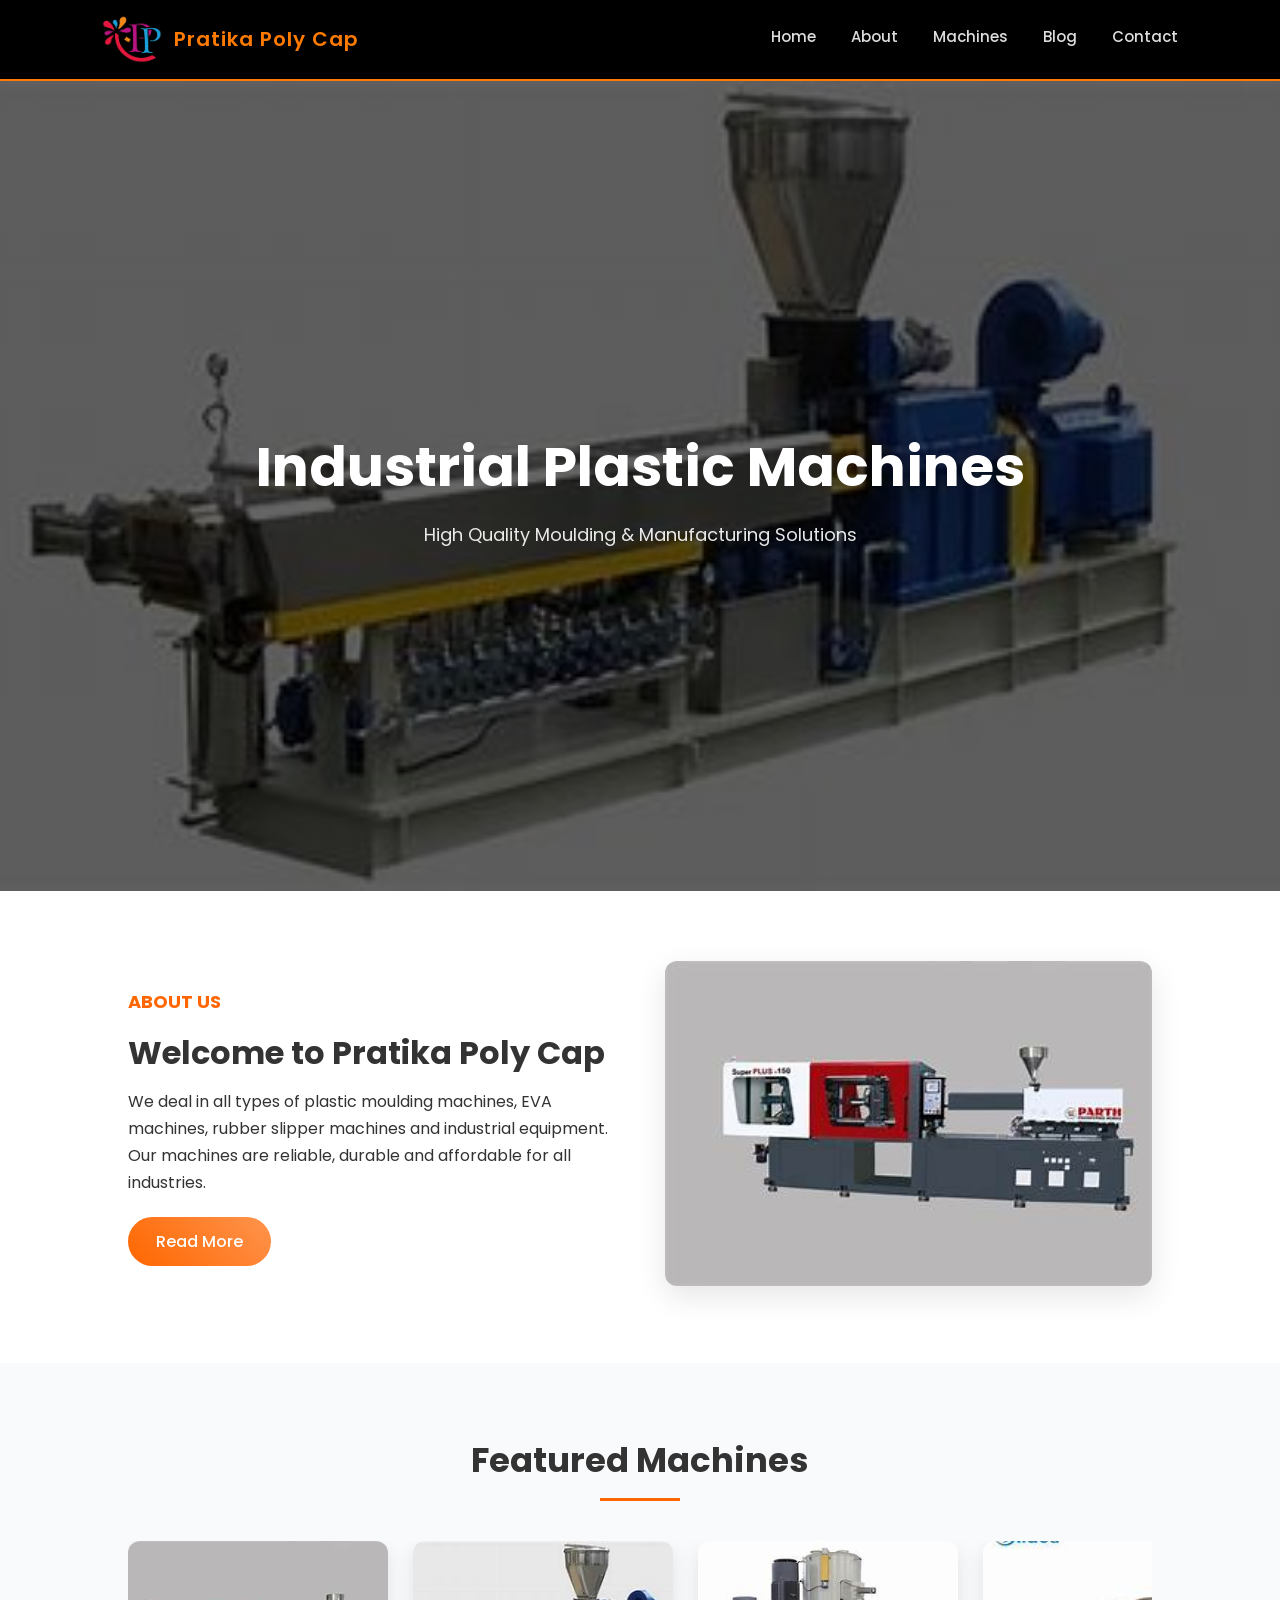
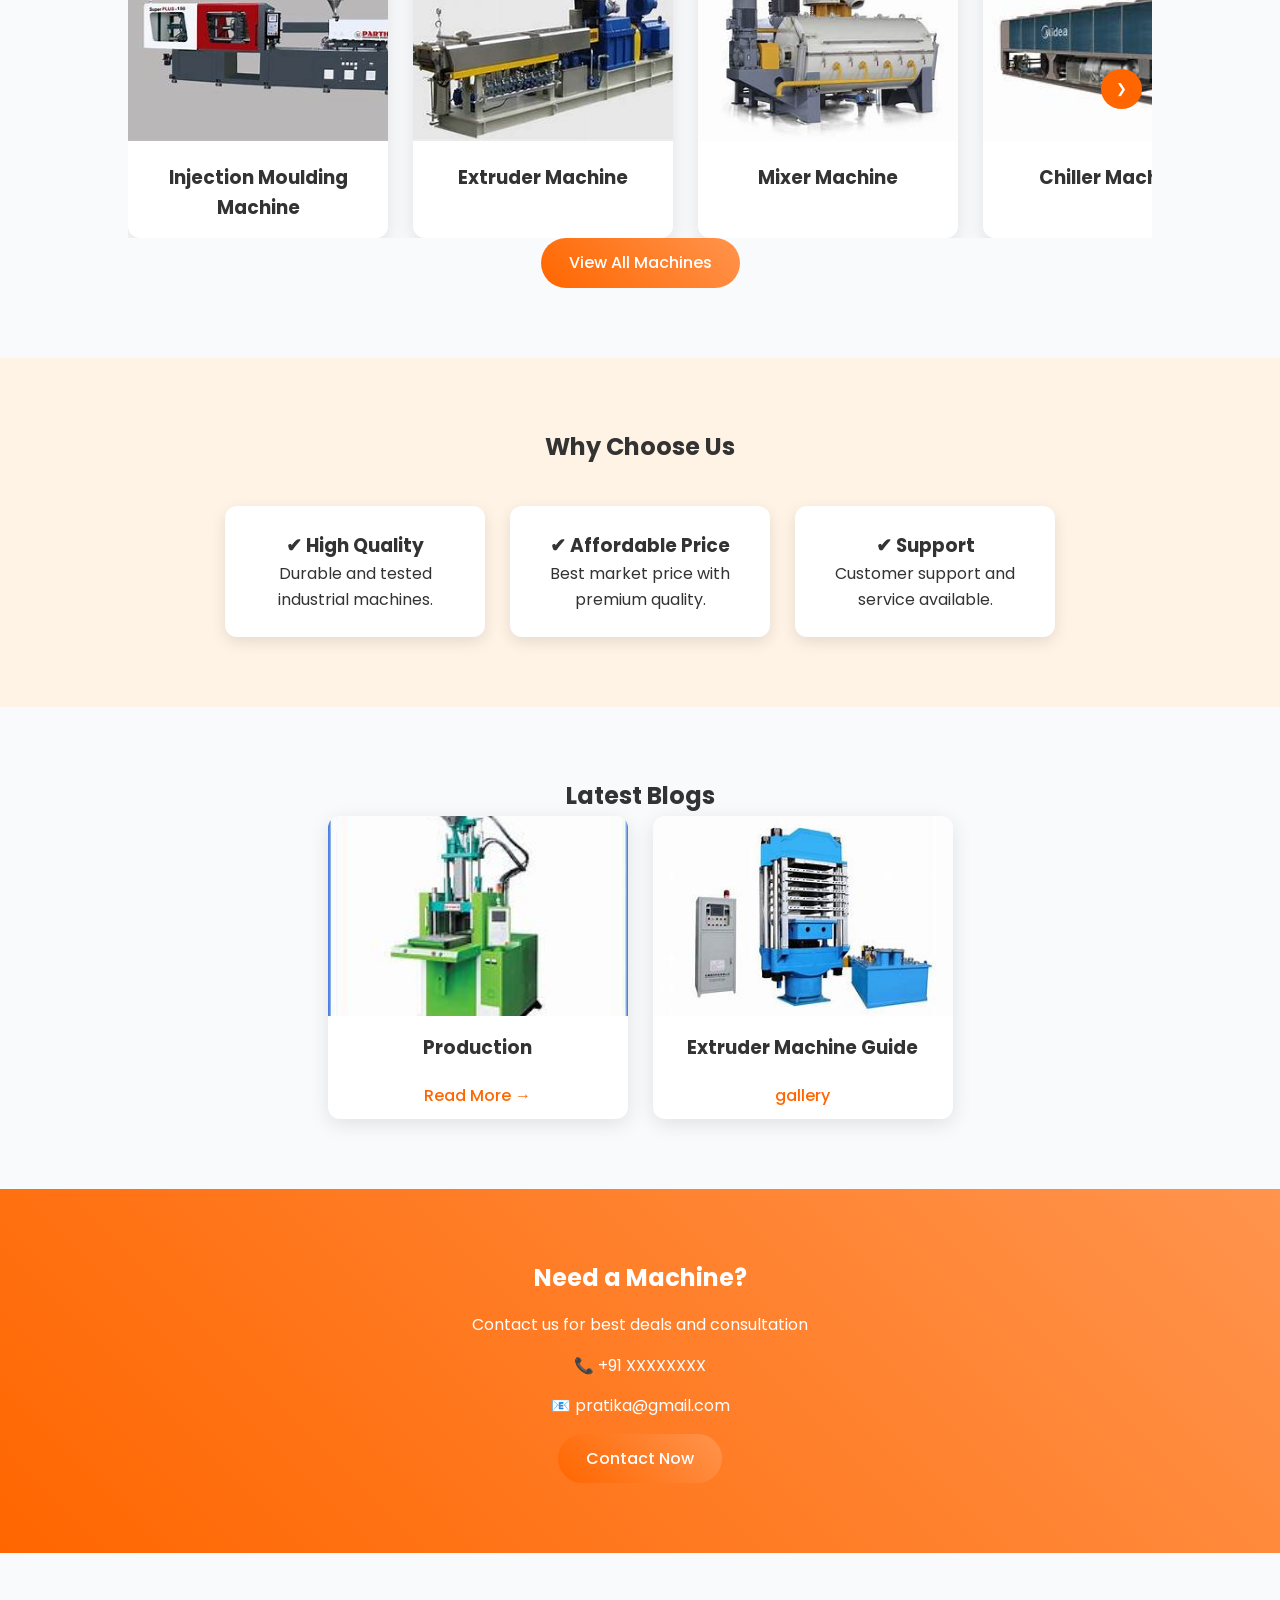
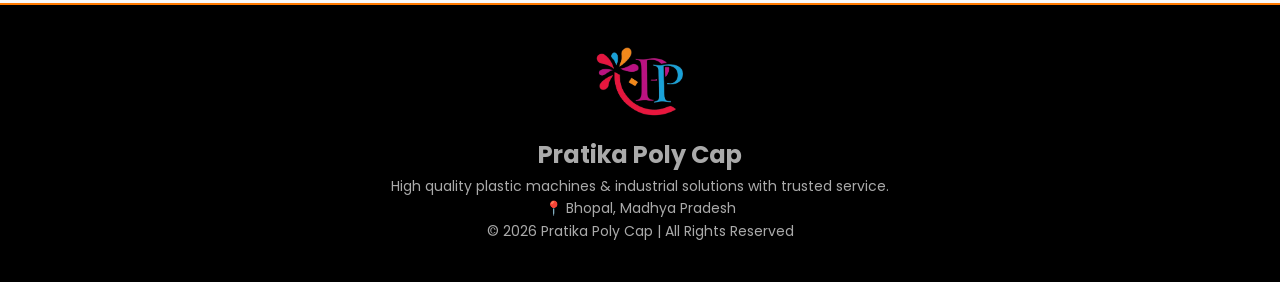
<file: index.html>
<!DOCTYPE html>
<html lang="en">
<head>

<meta charset="UTF-8">
<meta name="viewport" content="width=device-width, initial-scale=1.0">

<title>Pratika Poly Cap</title>

<link rel="stylesheet" href="css/style.css">
<link rel="stylesheet" href="css/home.css">

<link href="https://fonts.googleapis.com/css2?family=Poppins:wght@300;400;500;600&display=swap" rel="stylesheet">

</head>

<body>

<!-- HEADER -->
<header>
<div class="logo">
<img src="images/WhatsApp_Image_2026-03-06_at_4.34.22_PM-removebg-preview.png" width="60">
<h1>Pratika Poly Cap</h1>
</div>

<div class="menu-toggle" id="menu-toggle">☰</div>

<nav id="nav-menu"> 
<a href="index.html">Home</a>
<a href="about.html">About</a>
<a href="machine.html">Machines</a>
<a href="blog.html">Blog</a>
<a href="contact.html">Contact</a>
</nav>
</header>

<main>

<!-- HERO SLIDER -->
<section class="hero">
  <div class="hero-content">
    <h1>Industrial Plastic Machines</h1>
    <p>High Quality Moulding & Manufacturing Solutions</p>
  </div>
</section>

<!-- ABOUT SHORT -->
<section class="about-home">
  <div class="container">
    <div class="about-text">
        <b></b>
        <h1>about us </h1>
      <h2>Welcome to Pratika Poly Cap</h2>
      <p>
        We deal in all types of plastic moulding machines, EVA machines, rubber slipper machines and industrial equipment. 
        Our machines are reliable, durable and affordable for all industries.
      </p>
      <a href="about.html" class="btn">Read More</a>
    </div>

    <div class="about-img">
      <img src="images/OIP2 (6).jpeg">
    </div>
  </div>
</section>



<!-- FEATURED MACHINES -->
<section class="featured">
  <h2>Featured Machines</h2>

  <div class="carousel">

    <button class="prev">&#10094;</button>

    <div class="carousel-track">

      <div class="machine-card">
        <img src="images/OIP2 (6).jpeg">
        <h3>Injection Moulding Machine</h3>
      </div>

      <div class="machine-card">
        <img src="images/eOIP (6).jpeg">
        <h3>Extruder Machine</h3>
      </div>

      <div class="machine-card">
        <img src="images/rOIP (6).jpeg">
        <h3>Mixer Machine</h3>
      </div>

      <div class="machine-card">
        <img src="images/uOIP (6).jpeg">
        <h3>Chiller Machine</h3>
      </div>
      <div class="machine-card">
        <img src="images/eOIP (6).jpeg">
        <h3>Extruder Machine</h3>
      </div>

      <div class="machine-card">
        <img src="images/rOIP (6).jpeg">
        <h3>Mixer Machine</h3>
      </div>

      <div class="machine-card">
        <img src="images/uOIP (6).jpeg">
        <h3>Chiller Machine</h3>
      </div><div class="machine-card">
        <img src="images/eOIP (6).jpeg">
        <h3>Extruder Machine</h3>
      </div>

      <div class="machine-card">
        <img src="images/rOIP (6).jpeg">
        <h3>Mixer Machine</h3>
      </div>

      <div class="machine-card">
        <img src="images/uOIP (6).jpeg">
        <h3>Chiller Machine</h3>
      </div><div class="machine-card">
        <img src="images/eOIP (6).jpeg">
        <h3>Extruder Machine</h3>
      </div>

      <div class="machine-card">
        <img src="images/rOIP (6).jpeg">
        <h3>Mixer Machine</h3>
      </div>

      <div class="machine-card">
        <img src="images/uOIP (6).jpeg">
        <h3>Chiller Machine</h3>
      </div>

    </div>

    <button class="next">&#10095;</button>

  </div>

  <div class="center">
    <a href="machine.html" class="btn">View All Machines</a>
  </div>

</section>

<!-- WHY CHOOSE US -->
<section class="why">
  <h2>Why Choose Us</h2>

  <div class="why-grid">

    <div class="why-box">
      <h3>✔ High Quality</h3>
      <p>Durable and tested industrial machines.</p>
    </div>

    <div class="why-box">
      <h3>✔ Affordable Price</h3>
      <p>Best market price with premium quality.</p>
    </div>

    <div class="why-box">
      <h3>✔ Support</h3>
      <p>Customer support and service available.</p>
    </div>

  </div>
</section>

<!-- BLOG PREVIEW -->
<section class="blog-home">
  <h2>Latest Blogs</h2>

  <div class="blog-grid">

    <div class="blog-card">
      <img src="images/wOIP (6).jpeg">
      <h3>Production </h3>
      <a href="#">Read More →</a>
    </div>

    <div class="blog-card">
      <img src="images/OIP (8).jpeg">
      <h3>Extruder Machine Guide</h3>
      <a href="#">gallery</a>
    </div>

  </div>
</section>

<!-- CONTACT CTA -->
<section class="cta">
  <h2>Need a Machine?</h2>
  <p>Contact us for best deals and consultation</p>
   <p>📞 +91 XXXXXXXX</p>
    <p>📧 pratika@gmail.com</p>
  <a href="contact.html" class="btn">Contact Now</a>
</section>

</main>

<!-- FOOTER -->
<footer class="footer">

  <div class="footer-top">
    <img src="images/WhatsApp_Image_2026-03-06_at_4.34.22_PM-removebg-preview.png" width="90">
    
    <h2>Pratika Poly Cap</h2>

    <p>
      High quality plastic machines & industrial solutions with trusted service.
    </p>
  </div>



  <div class="footer-contact">
    <p>📍 Bhopal, Madhya Pradesh</p>
  </div>

  <div class="footer-bottom">
    <p>© 2026 Pratika Poly Cap | All Rights Reserved</p>
  </div>

</footer>
<script src="js/script.js"></script>

</body>
</html>
</file>
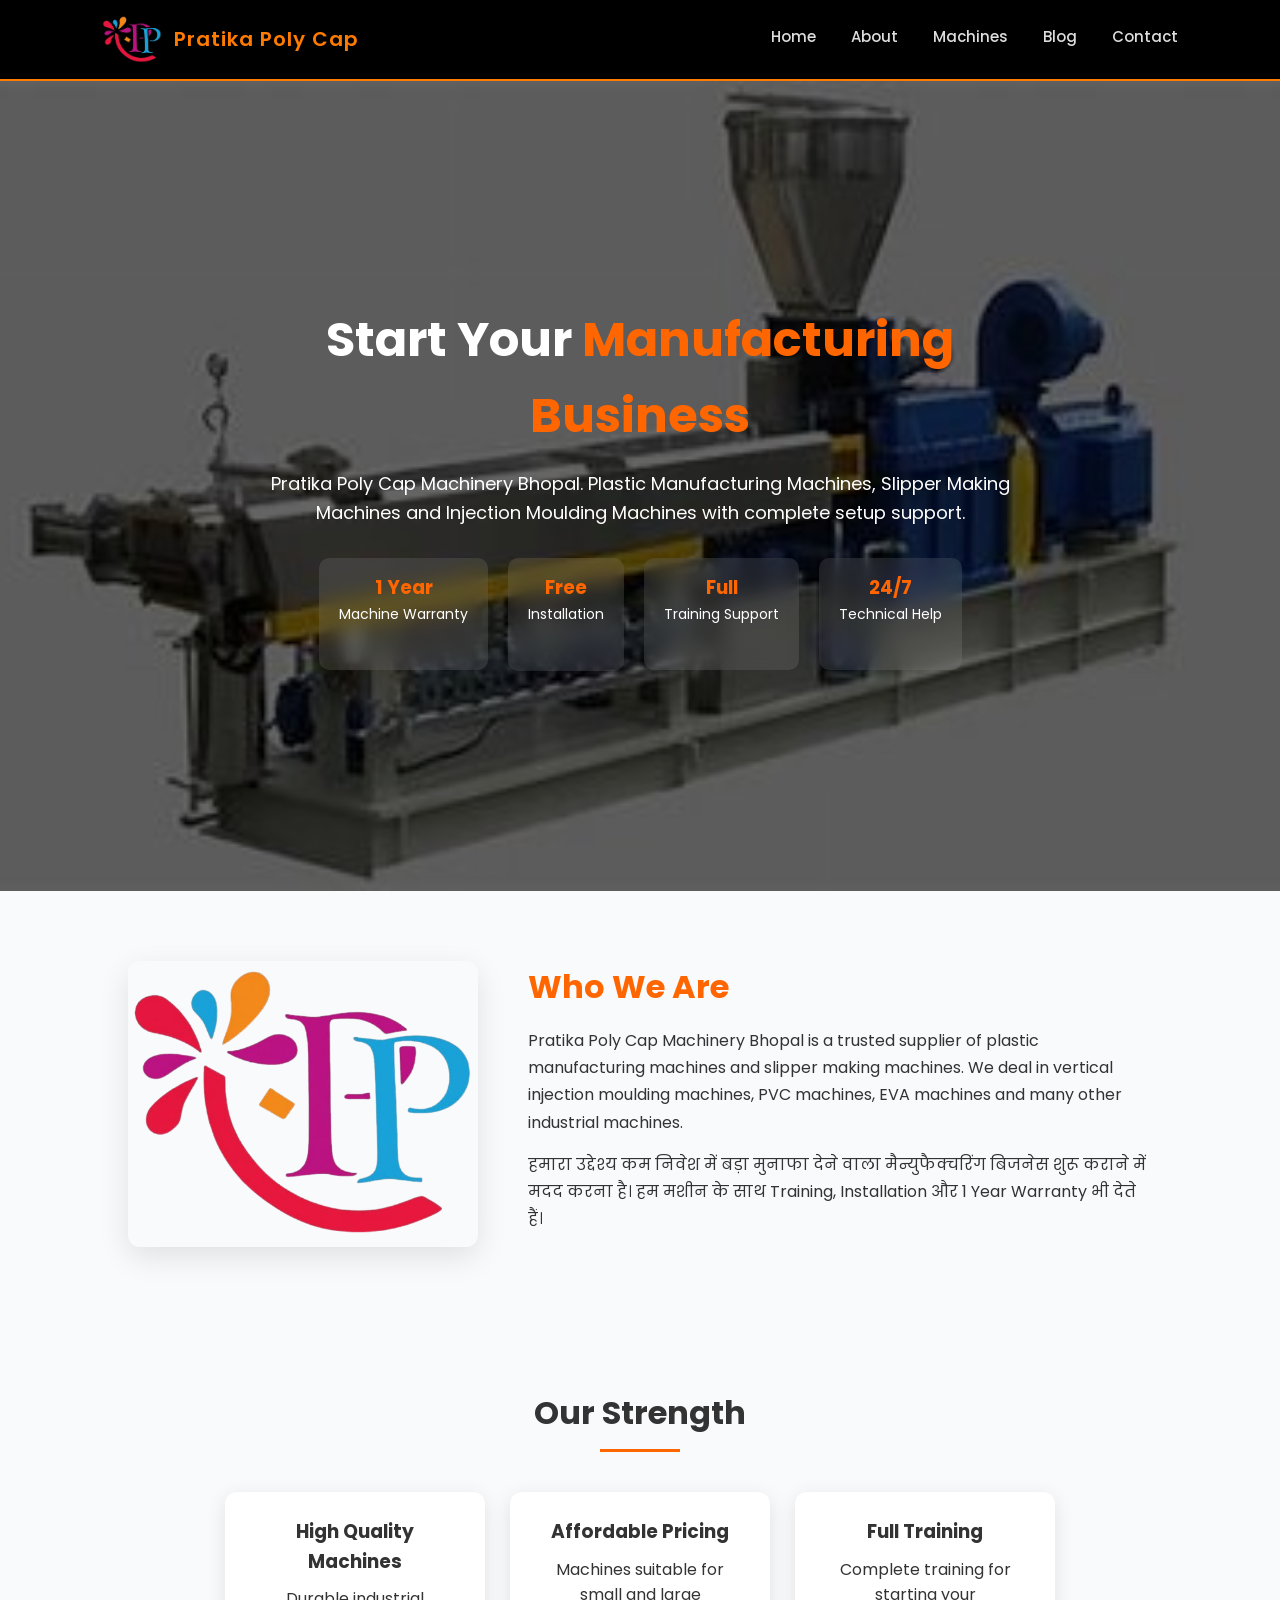
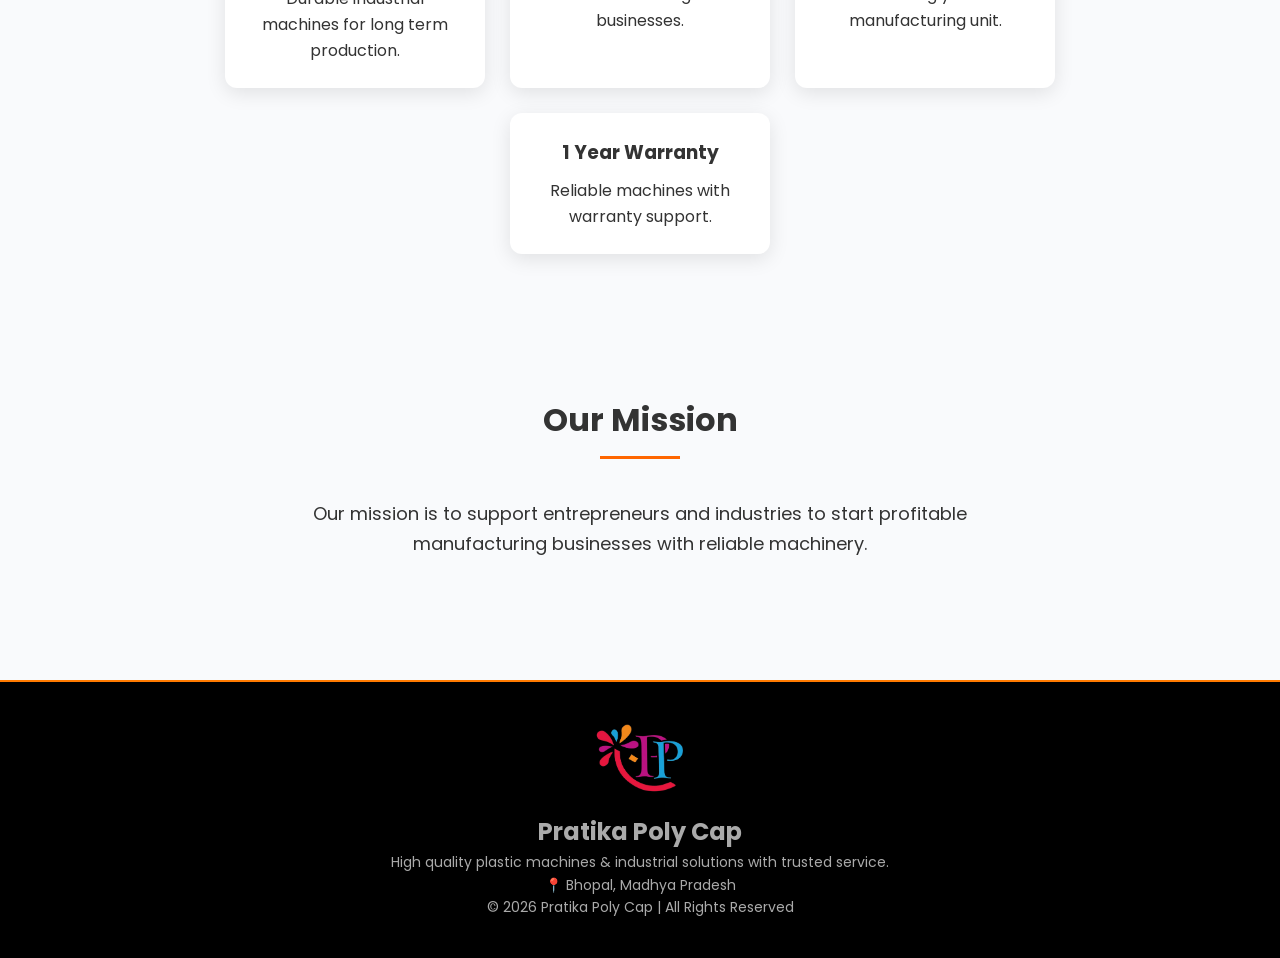
<file: about.html>
<!DOCTYPE html>
<html lang="en">
<head>

<meta charset="UTF-8">
<meta name="viewport" content="width=device-width, initial-scale=1.0">

<title>About | Pratika Poly Cap</title>

<link href="https://fonts.googleapis.com/css2?family=Poppins:wght@300;400;600;700&display=swap" rel="stylesheet">

<link rel="stylesheet" href="css/style.css">
<link rel="stylesheet" href="css/about.css">

</head>

<body>

<!-- HEADER -->
<header>

<div class="logo">
<img src="images/WhatsApp_Image_2026-03-06_at_4.34.22_PM-removebg-preview.png" width="60" alt="Company Logo">
<h1>Pratika Poly Cap</h1>
</div>

<div class="menu-toggle" id="menu-toggle">☰</div>

<nav id="nav-menu"> 
<a href="index.html">Home</a>
<a href="about.html" class="active">About</a>
<a href="machine.html">Machines</a>
<a href="blog.html">Blog</a>
<a href="contact.html">Contact</a>
</nav>

</header>


<!-- HERO SECTION -->
<section class="hero">

<div class="hero-overlay"></div>

<div class="hero-content">

<h1>Start Your <span>Manufacturing Business</span></h1>

<p>
Pratika Poly Cap Machinery Bhopal.
Plastic Manufacturing Machines, Slipper Making Machines
and Injection Moulding Machines with complete setup support.
</p>

<div class="hero-features">

<div class="feature">
<h3>1 Year</h3>
<p>Machine Warranty</p>
</div>

<div class="feature">
<h3>Free</h3>
<p>Installation</p>
</div>

<div class="feature">
<h3>Full</h3>
<p>Training Support</p>
</div>

<div class="feature">
<h3>24/7</h3>
<p>Technical Help</p>
</div>

</div>

</div>
</section>


<!-- ABOUT -->
<section class="section">

<div class="about-container">

<img src="images/WhatsApp_Image_2026-03-06_at_4.34.22_PM-removebg-preview.png" alt="Company Image">

<div class="about-text">

<h2>Who We Are</h2>

<p>
Pratika Poly Cap Machinery Bhopal is a trusted supplier of
plastic manufacturing machines and slipper making machines.
We deal in vertical injection moulding machines, PVC machines,
EVA machines and many other industrial machines.
</p>

<p>
हमारा उद्देश्य कम निवेश में बड़ा मुनाफा देने वाला
मैन्युफैक्चरिंग बिजनेस शुरू कराने में मदद करना है।
हम मशीन के साथ Training, Installation और 1 Year Warranty भी देते हैं।
</p>

</div>

</div>

</section>


<!-- FEATURES -->
<section class="section">

<h2 class="section-title">Our Strength</h2>

<div class="features">

<div class="feature-box">
<h3>High Quality Machines</h3>
<p>Durable industrial machines for long term production.</p>
</div>

<div class="feature-box">
<h3>Affordable Pricing</h3>
<p>Machines suitable for small and large businesses.</p>
</div>

<div class="feature-box">
<h3>Full Training</h3>
<p>Complete training for starting your manufacturing unit.</p>
</div>

<div class="feature-box">
<h3>1 Year Warranty</h3>
<p>Reliable machines with warranty support.</p>
</div>

</div>

</section>


<!-- MISSION -->
<section class="section">

<h2 class="section-title">Our Mission</h2>

<p class="mission-text">
Our mission is to support entrepreneurs and industries
to start profitable manufacturing businesses with reliable machinery.
</p>

</section>


<!-- FOOTER -->
<footer class="footer">

  <div class="footer-top">
    <img src="images/WhatsApp_Image_2026-03-06_at_4.34.22_PM-removebg-preview.png" width="90">
    
    <h2>Pratika Poly Cap</h2>

    <p>
      High quality plastic machines & industrial solutions with trusted service.
    </p>
  </div>



  <div class="footer-contact">
    <p>📍 Bhopal, Madhya Pradesh</p>
  </div>

  <div class="footer-bottom">
    <p>© 2026 Pratika Poly Cap | All Rights Reserved</p>
  </div>

</footer>

<script src="js/script.js"></script>

</body>
</html>
</file>
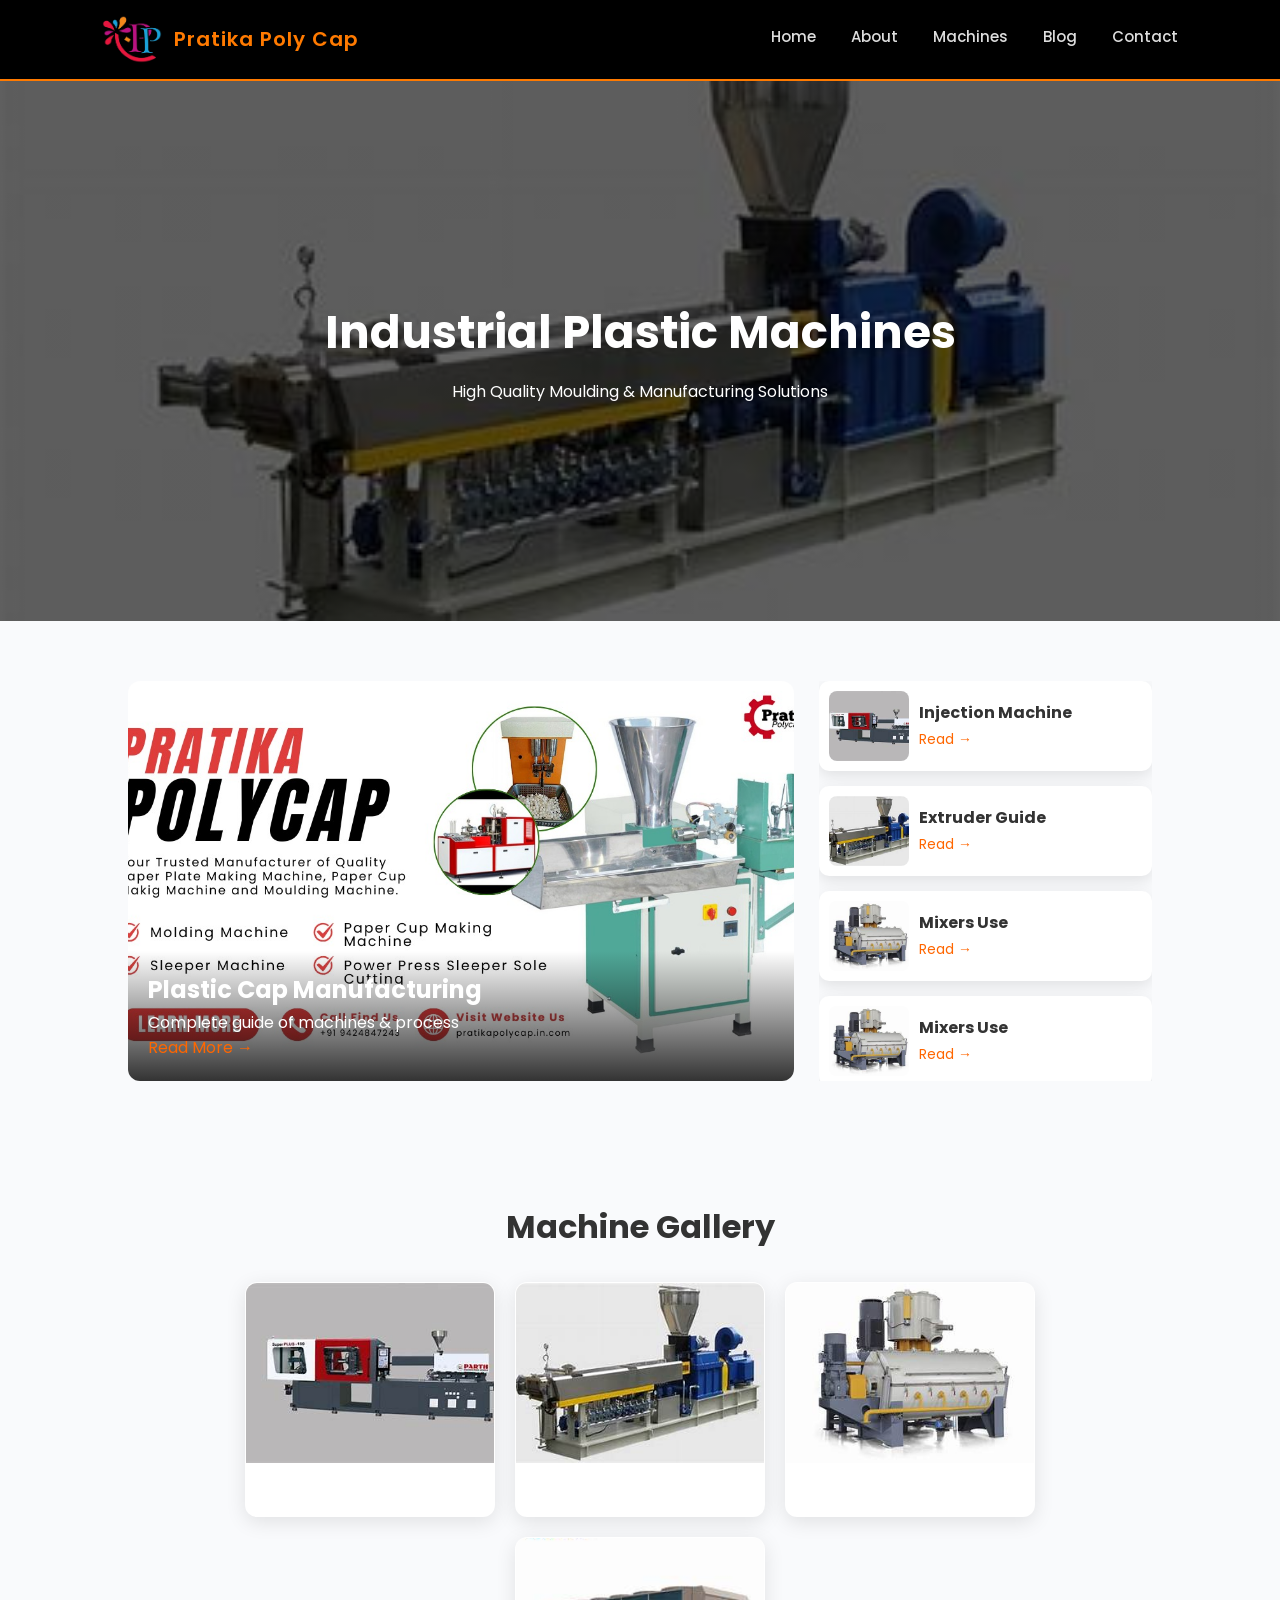
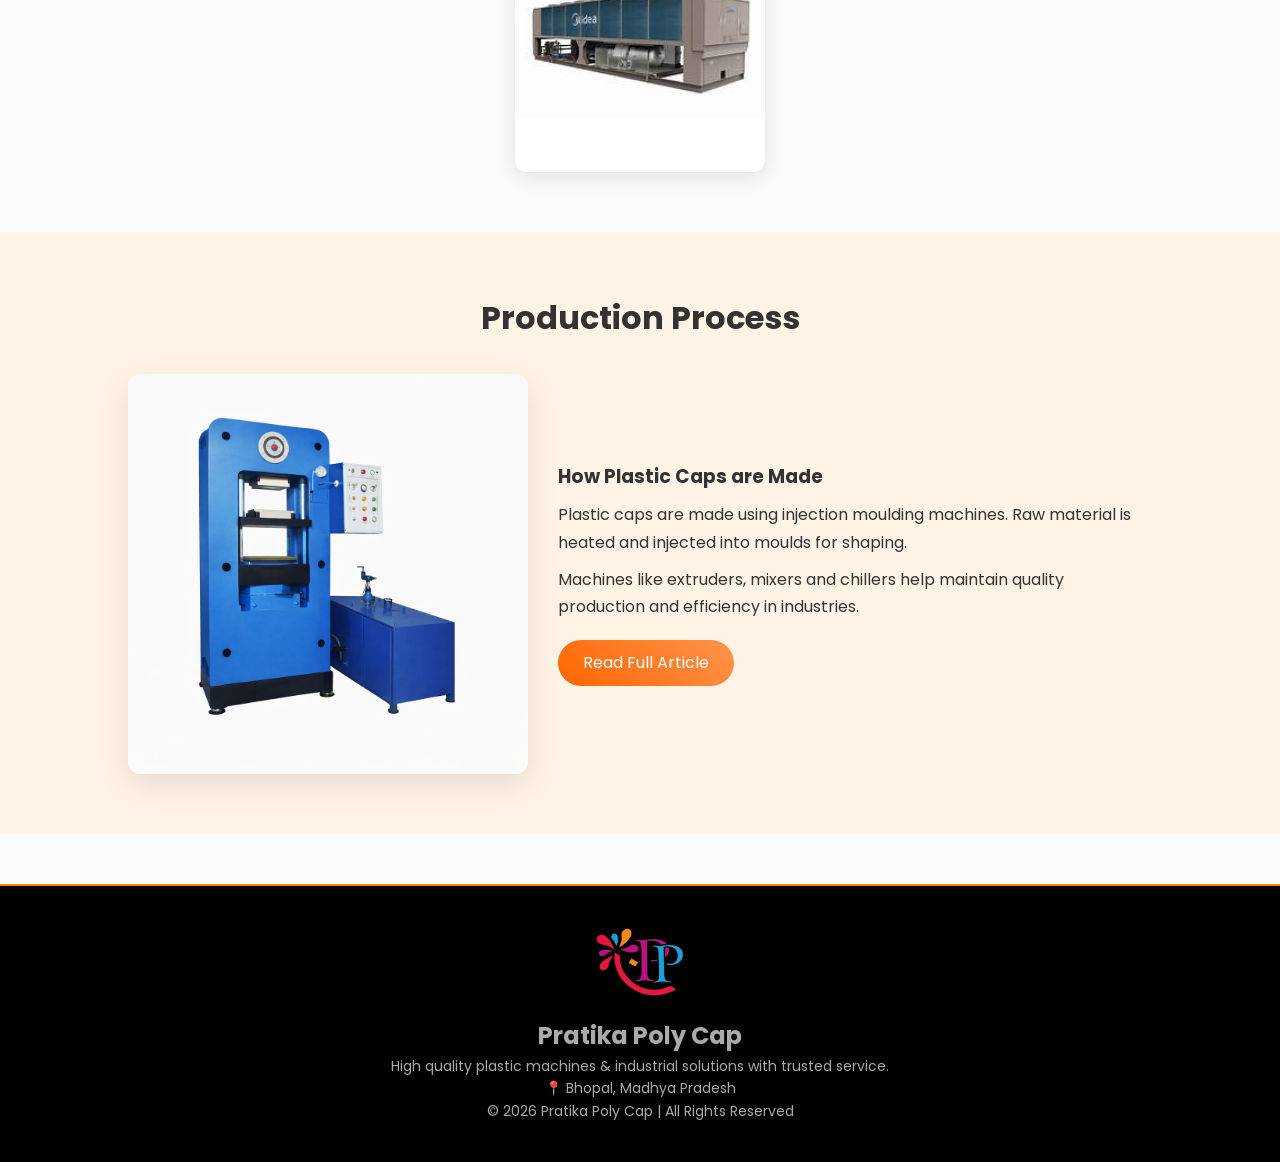
<file: blog.html>
<!DOCTYPE html>
<html lang="en">
<head>

<meta charset="UTF-8">
<meta name="viewport" content="width=device-width, initial-scale=1.0">

<title>Blog | Pratika Poly Cap</title>

<link rel="stylesheet" href="css/style.css">
<link rel="stylesheet" href="css/blog.css">

<link href="https://fonts.googleapis.com/css2?family=Poppins:wght@300;400;500;600&display=swap" rel="stylesheet">

</head>

<body>

<header>
<div class="logo">
<img src="images/WhatsApp_Image_2026-03-06_at_4.34.22_PM-removebg-preview.png" width="60">
<h1>Pratika Poly Cap</h1>
</div>

<nav>
<a href="index.html">Home</a>
<a href="about.html">About</a>
<a href="machine.html">Machines</a>
<a href="blog.html">Blog</a>
<a href="contact.html">Contact</a>
</nav>
</header>

<main>

<!-- HERO -->
<section class="blog-hero">
  <div class="hero-content">
    <h1>Industrial Plastic Machines</h1>
    <p>High Quality Moulding & Manufacturing Solutions</p>
  </div>
</section>

<!-- 🔥 FEATURE BLOG (LIKE HOMEPAGE) -->
<section class="featured-blog">

<div class="blog-container">

  <!-- LEFT BIG -->
  <div class="blog-main">
    <img src="images/WhatsApp Image 2026-03-10 at 8.21.20 PM.jpeg" alt="Featured Blog Image">

    <div class="overlay">
      <h2>Plastic Cap Manufacturing</h2>
      <p>Complete guide of machines & process</p>
      <a href="#">Read More →</a>
    </div>
  </div>

  <!-- RIGHT SIDE -->
  <div class="blog-side">

    <div class="mini">
      <img src="images/OIP2 (6).jpeg">
      <div>
        <h4>Injection Machine</h4>
        <a href="#">Read →</a>
      </div>
    </div>

    <div class="mini">
      <img src="images/eOIP (6).jpeg">
      <div>
        <h4>Extruder Guide</h4>
        <a href="#">Read →</a>
      </div>
    </div>

    <div class="mini">
      <img src="images/rOIP (6).jpeg">
      <div>
        <h4>Mixers Use</h4>
        <a href="#">Read →</a>
      </div>
    </div>

      <div class="mini">
      <img src="images/rOIP (6).jpeg">
      <div>
        <h4>Mixers Use</h4>
        <a href="#">Read →</a>
      </div>
    </div>
      <div class="mini">
      <img src="images/rOIP (6).jpeg">
      <div>
        <h4>Mixers Use</h4>
        <a href="#">Read →</a>
      </div>
    </div>

  </div>

</div>
</section>

<!-- 🔲 GRID GALLERY -->
<section class="gallery">

<h2>Machine Gallery</h2>

<div class="gallery-grid">

<div class="card">
<img src="images/OIP2 (6).jpeg">
<h3>Injection Machine</h3>
</div>

<div class="card">
<img src="images/eOIP (6).jpeg">
<h3>Extruder</h3>
</div>

<div class="card">
<img src="images/rOIP (6).jpeg">
<h3>Mixer</h3>
</div>

<div class="card">
<img src="images/uOIP (6).jpeg">
<h3>Chiller</h3>
</div>

</div>

</section>

<!-- ⚙️ PRODUCTION SECTION -->
<section class="production">

<h2>Production Process</h2>

<div class="production-box">

<img src="images/WhatsApp Image 2026-03-14 at 3.04.10 PM.jpeg" alt="Production Image">

<div>
<h3>How Plastic Caps are Made</h3>

<p>
Plastic caps are made using injection moulding machines. Raw material is heated 
and injected into moulds for shaping.
</p>

<p>
Machines like extruders, mixers and chillers help maintain quality production 
and efficiency in industries.
</p>

<a href="#" class="btn">Read Full Article</a>

</div>

</div>

</section>

</main>

<footer class="footer">

  <div class="footer-top">
    <img src="images/WhatsApp_Image_2026-03-06_at_4.34.22_PM-removebg-preview.png" width="90">
    
    <h2>Pratika Poly Cap</h2>

    <p>
      High quality plastic machines & industrial solutions with trusted service.
    </p>
  </div>



  <div class="footer-contact">
    <p>📍 Bhopal, Madhya Pradesh</p>
  </div>

  <div class="footer-bottom">
    <p>© 2026 Pratika Poly Cap | All Rights Reserved</p>
  </div>

</footer>
</body>
</html>
</file>
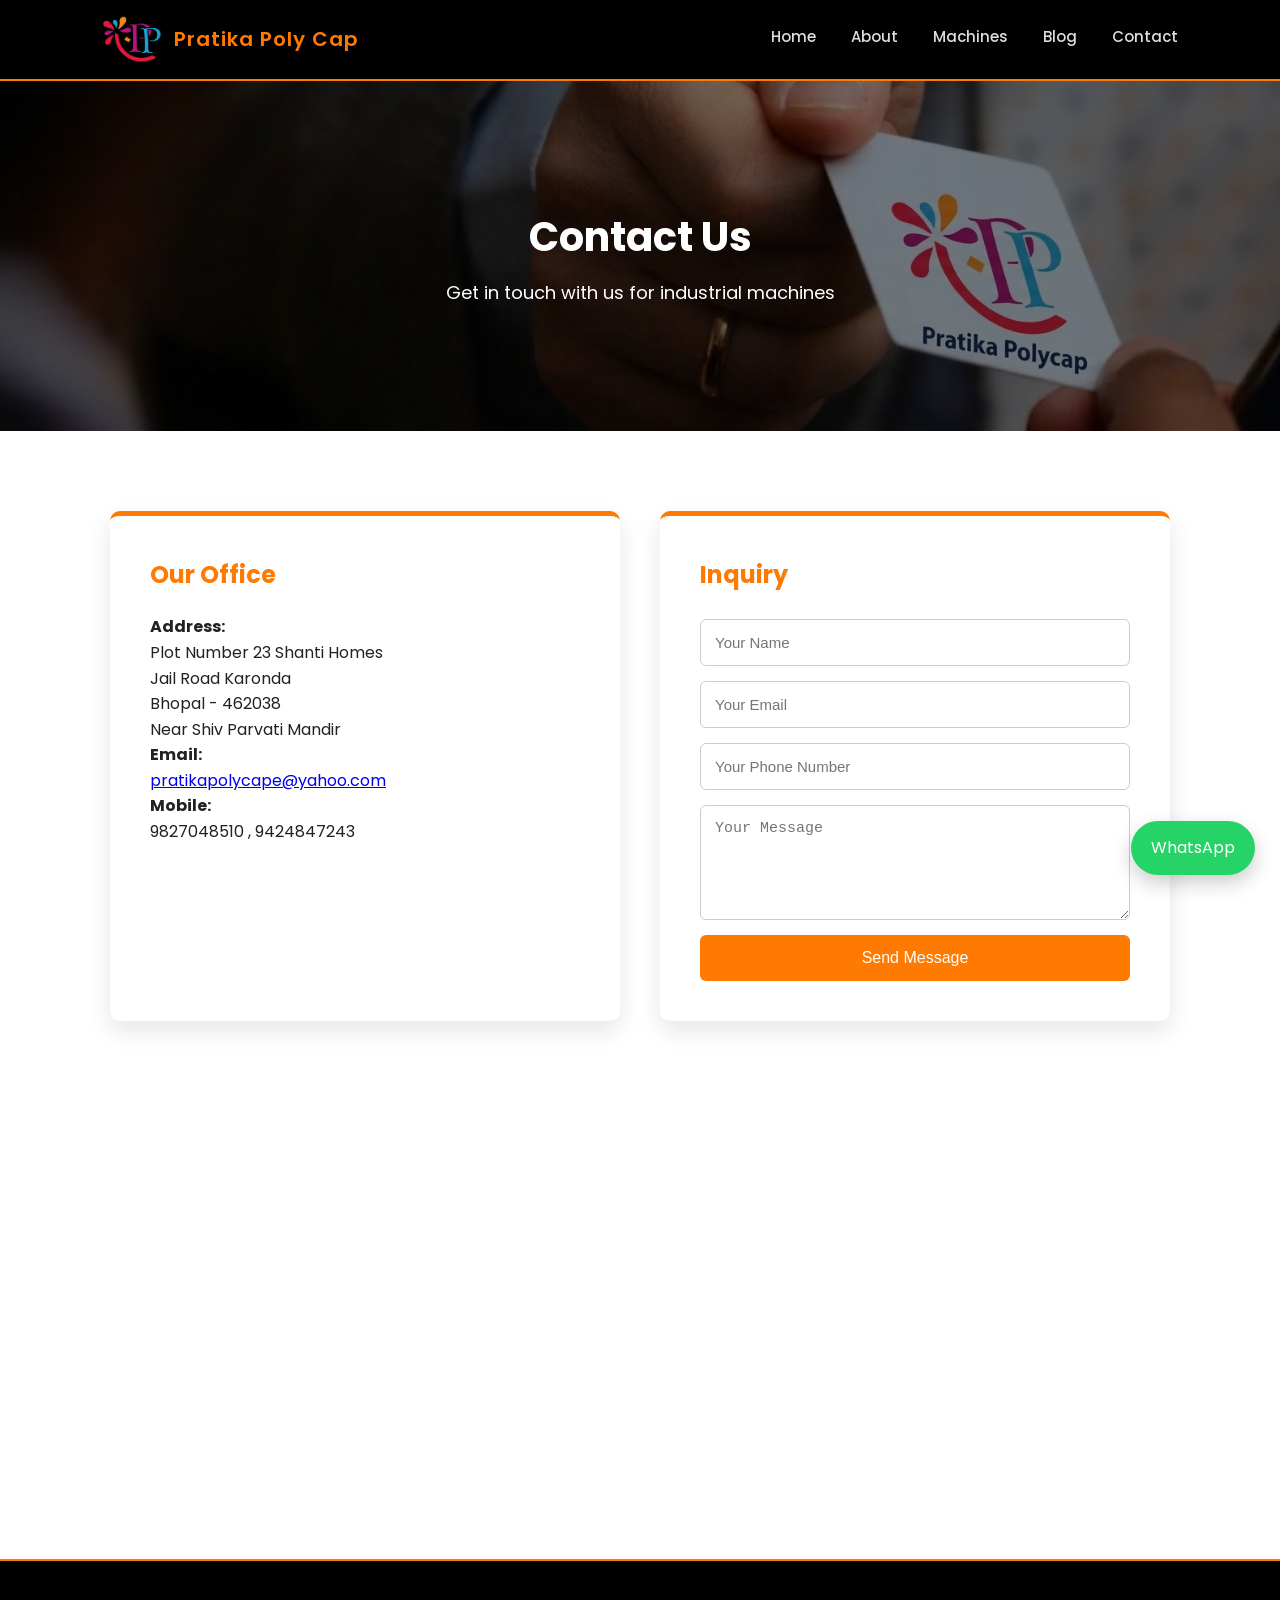
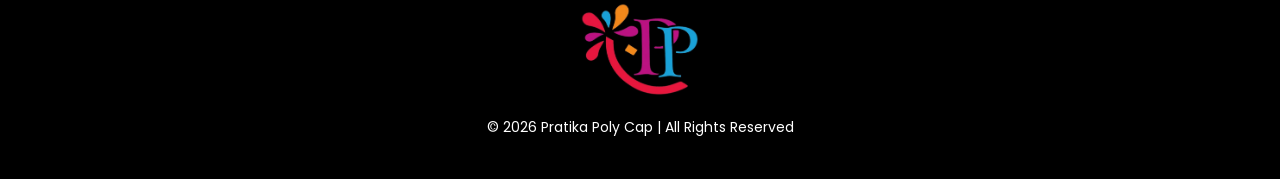
<file: contact.html>
<!DOCTYPE html>
<html lang="en">
<head>

<meta charset="UTF-8">
<meta name="viewport" content="width=device-width, initial-scale=1.0">

<title>Contact | Pratika Poly Cap</title>

<link rel="stylesheet" href="css/style.css">
<link rel="stylesheet" href="css/contact.css">

<link href="https://fonts.googleapis.com/css2?family=Poppins:wght@300;400;500;600&display=swap" rel="stylesheet">

</head>

<body>

<header>

<div class="logo">
<img src="images/WhatsApp_Image_2026-03-06_at_4.34.22_PM-removebg-preview.png" width="60">
<h1>Pratika Poly Cap</h1>
</div>

<div class="menu-toggle" id="menu-toggle">
☰
</div>

<nav id="nav-menu"> 
<a href="index.html">Home</a>
<a href="about.html">About</a>
<a href="machine.html">Machines</a>
<a href="blog.html">Blog</a>
<a href="contact.html">Contact</a>
</nav>

</header>


<section id="hero1">

<img src="images/Gemini_Generated_Image_mne0icmne0icmne0 (1).png">

<h2>Contact Us</h2>
<p>Get in touch with us for industrial machines</p>

</section>


<section class="contact-wrapper">

<div class="contact-box">

<h2>Our Office</h2>

<p>
<b>Address:</b><br>
Plot Number 23 Shanti Homes<br>
Jail Road Karonda<br>
Bhopal - 462038<br>
Near Shiv Parvati Mandir
</p>

<p>
<b>Email:</b><br>
<a href="mailto:pratikapolycape@yahoo.com">
pratikapolycape@yahoo.com
</a>
</p>

<p>
<b>Mobile:</b><br>
9827048510 , 9424847243
</p>

</div>


<div class="contact-form">

<h2>Inquiry</h2>

<form id="inquiryForm">

<input type="text" id="name" placeholder="Your Name" required>

<input type="email" id="email" placeholder="Your Email" required>

<input type="text" id="phone" placeholder="Your Phone Number" required>

<textarea id="message" rows="5" placeholder="Your Message"></textarea>

<button type="submit">Send Message</button>

</form>

</div>

</section>


<section class="map">

<iframe
src="https://maps.google.com/maps?q=Jail%20Road%20Karonda%20Bhopal&t=&z=13&ie=UTF8&iwloc=&output=embed">
</iframe>

</section>


<a href="https://wa.me/919827048510" class="whatsapp">
WhatsApp
</a>


<footer>

<img src="images/WhatsApp Image 2026-03-10 at 8.09.35 PM.jpeg" width="120">

<p>© 2026 Pratika Poly Cap | All Rights Reserved</p>

</footer>
<script src="js/script.js"></script>


<script>

const form = document.getElementById("inquiryForm");

form.addEventListener("submit", function(e){

e.preventDefault();

const name = document.getElementById("name").value;
const email = document.getElementById("email").value;
const phone = document.getElementById("phone").value;
const message = document.getElementById("message").value;

fetch("http://127.0.0.1:8000/api/inquiry/",{

method:"POST",

headers:{
"Content-Type":"application/json"
},

body:JSON.stringify({
name:name,
email:email,
phone:phone,
message:message
})

})

.then(response => response.json())

.then(data => {

alert("Inquiry Sent Successfully");

form.reset();

})

.catch(error => {

alert("Error sending inquiry");

});

});

</script>

</body>
</html>
</file>
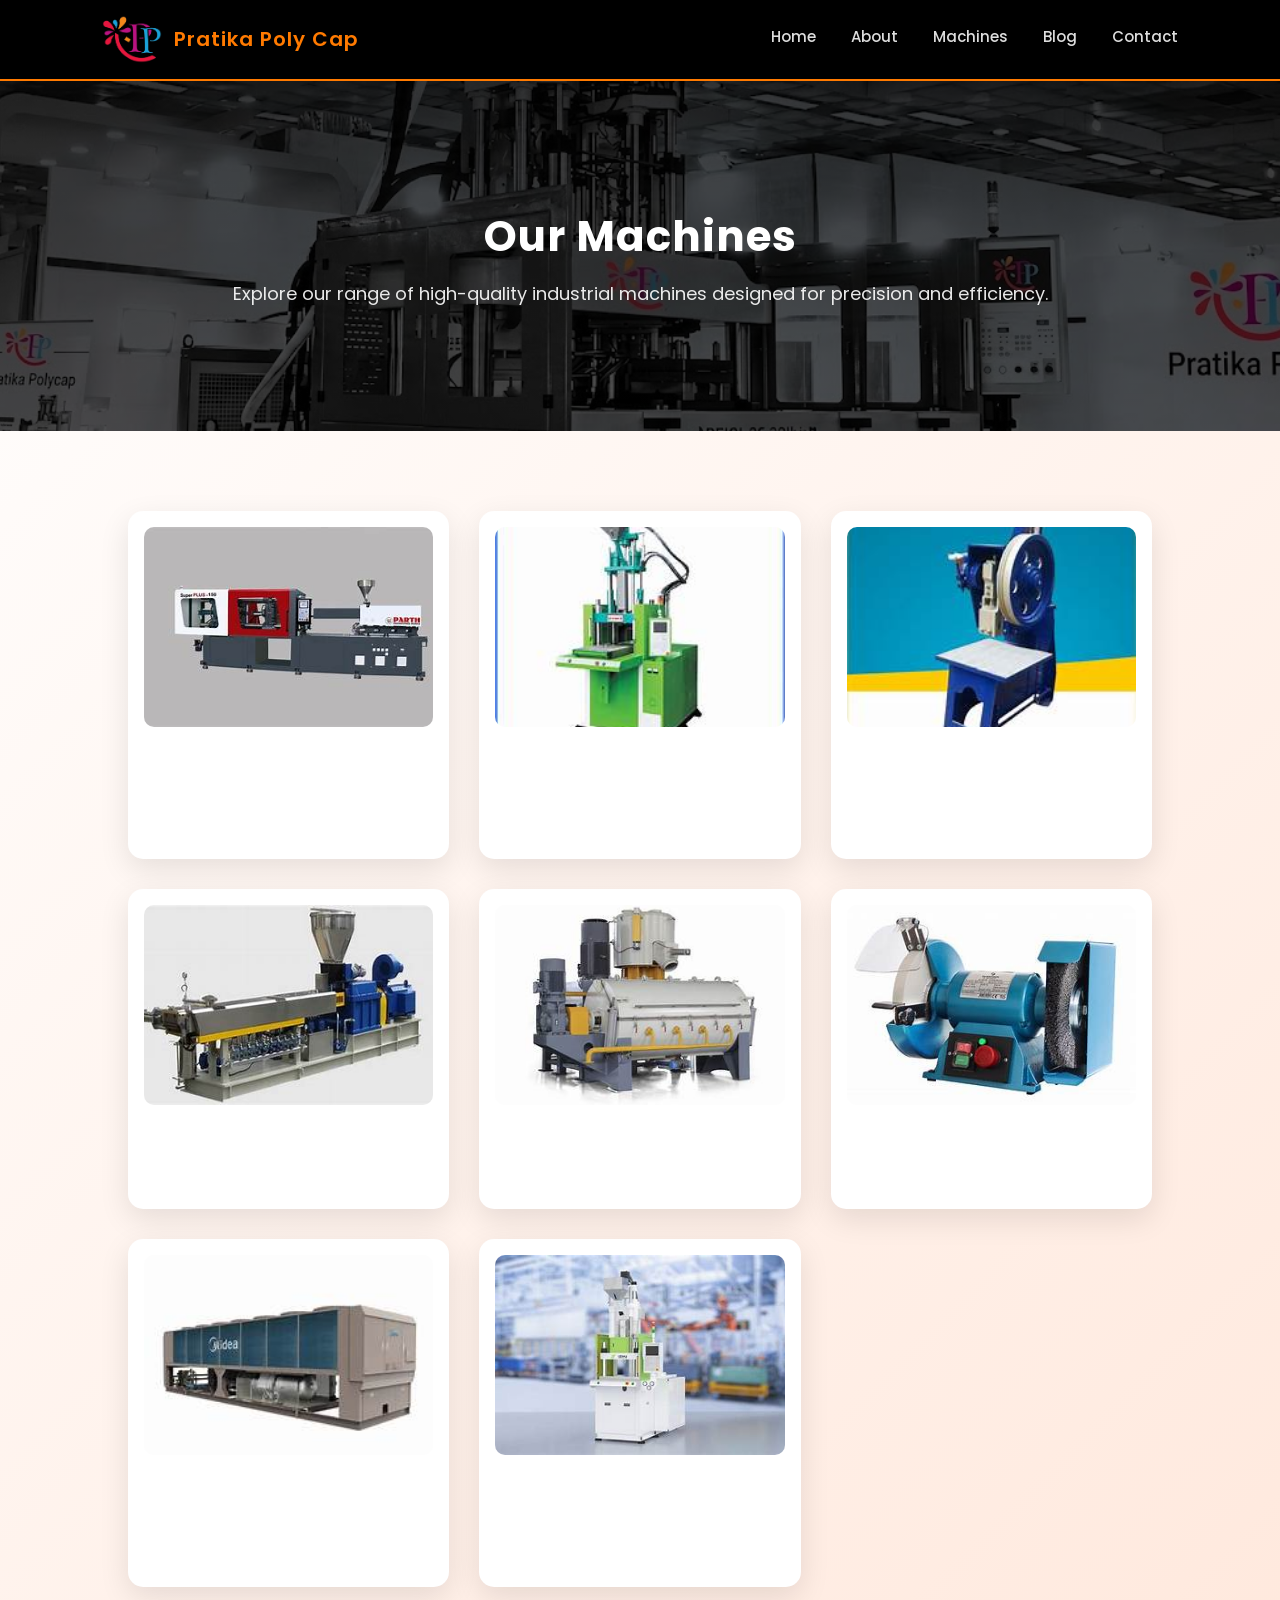
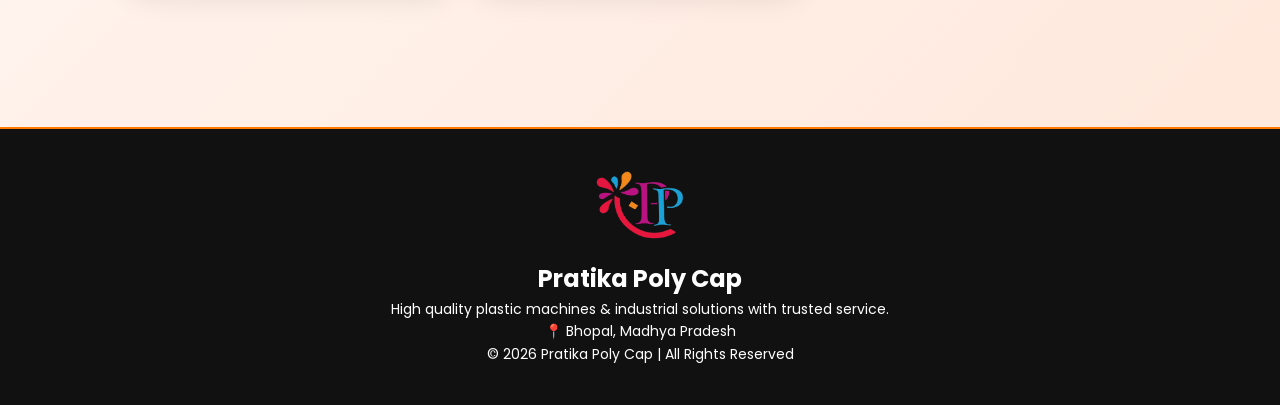
<file: machine.html>
<!DOCTYPE html>
<html lang="en">
<head>
<meta charset="UTF-8">
<meta name="viewport" content="width=device-width, initial-scale=1.0">
<title>Machines | Pratika Poly Cap</title>

<link rel="stylesheet" href="css/style.css">
<link rel="stylesheet" href="css/machine.css">

<link href="https://fonts.googleapis.com/css2?family=Poppins:wght@300;400;500;600&display=swap" rel="stylesheet">
</head>

<body>

<!-- HEADER -->
<header>
  <div class="logo">
    <img src="images/WhatsApp_Image_2026-03-06_at_4.34.22_PM-removebg-preview.png" width="60" alt="logo">
    <h1>Pratika Poly Cap</h1>
  </div>

  <div class="menu-toggle" id="menu-toggle">&#9776;</div>

  <nav id="nav-menu">
    <a href="index.html">Home</a>
    <a href="about.html">About</a>
    <a href="machine.html">Machines</a>
    <a href="blog.html">Blog</a>
    <a href="contact.html">Contact</a>
  </nav>
</header>

<!-- BANNER -->
<section id="banner">
  <img src="images/unnamed (3).jpg" alt="banner">
  <h2>Our Machines</h2>
  <p>Explore our range of high-quality industrial machines designed for precision and efficiency.</p>
</section>

<!-- PRODUCTS -->
<section class="products">

  <div class="card reveal"
    data-title="Injection Moulding Machine"
    data-desc="High precision moulding, Energy efficient system, Heavy duty frame, Industrial grade performance"
    data-img="images/OIP2 (6).jpeg">

    <img src="images/OIP2 (6).jpeg" alt="">
    <h3>Injection Moulding Machine</h3>
  </div>

  

  <div class="card reveal"
    data-title="PVC Vertical Machine"
    data-desc="Vertical clamping system, High speed injection, Durable industrial body"
    data-img="images/wOIP (6).jpeg">

    <img src="images/wOIP (6).jpeg" alt="">
    <h3>PVC Vertical Machine</h3>
  </div>

  <div class="card reveal"
    data-title="Rubber Slipper Machine"
    data-desc="Rubber footwear production, Industrial grade machine, Reliable operation"
    data-img="images/qOIP (6).jpeg">

    <img src="images/qOIP (6).jpeg" alt="">
    <h3>Rubber Slipper Machine</h3>
  </div>

  <div class="card reveal"
    data-title="Extruder Machine"
    data-desc="Plastic pipe production, Continuous extrusion process, Industrial quality output"
    data-img="images/eOIP (6).jpeg">

    <img src="images/eOIP (6).jpeg" alt="">
    <h3>Extruder Machine</h3>
  </div>

  <div class="card reveal"
    data-title="Mixer Machine"
    data-desc="Uniform mixing, Industrial motor, High efficiency"
    data-img="images/rOIP (6).jpeg">

    <img src="images/rOIP (6).jpeg" alt="">
    <h3>Mixer Machine</h3>
  </div>

  <div class="card reveal"
    data-title="Grinder Machine"
    data-desc="Plastic grinding, Fast processing, Durable blades"
    data-img="images/tOIP (6).jpeg">

    <img src="images/tOIP (6).jpeg" alt="">
    <h3>Grinder Machine</h3>
  </div>

  <div class="card reveal"
    data-title="Chiller Machine"
    data-desc="Cooling system, Energy efficient, Industrial use"
    data-img="images/uOIP (6).jpeg">

    <img src="images/uOIP (6).jpeg" alt="">
    <h3>Chiller Machine</h3>
  </div>

  <div class="card reveal"
    data-title="Injection Moulding Machine"
    data-desc="High precision moulding, Energy efficient system, Heavy duty frame, Industrial grade performance"
    data-img="images/OIP (1).jpeg">

    <img src="images/OIP (1).jpeg" alt="">
    <h3>Injection Moulding Machine</h3>
  </div>


</section>

<!-- MODAL -->
<div class="modal" id="modal">
  <div class="modal-box">

    <span class="close">&times;</span>

    <img id="modalImg" alt="">
    <h2 id="modalTitle"></h2>
    <ul id="modalDesc"></ul>

    <a href="contact.html" class="quote">Request Quote</a>

  </div>
</div>

<!-- FOOTER -->
<footer class="footer">

  <div class="footer-top">
    <img src="images/WhatsApp_Image_2026-03-06_at_4.34.22_PM-removebg-preview.png" width="90">
    
    <h2>Pratika Poly Cap</h2>

    <p>
      High quality plastic machines & industrial solutions with trusted service.
    </p>
  </div>



  <div class="footer-contact">
    <p>📍 Bhopal, Madhya Pradesh</p>
  </div>

  <div class="footer-bottom">
    <p>© 2026 Pratika Poly Cap | All Rights Reserved</p>
  </div>

</footer>

<script src="js/machine.js"></script>
<script src="js/script.js"></script>

</body>
</html>
</file>
<file: css/style.css>
/* =========================
GLOBAL RESET
========================= */

*{
margin:0;
padding:0;
box-sizing:border-box;
}

body{
font-family:'Poppins',sans-serif;
background:#0b0b0b; /* deep black */
color:#ffffff;
line-height:1.6;
}

/* =========================
HEADER
========================= */

header{
display:flex;
justify-content:space-between;
align-items:center;
padding:15px 8%;

background:#000;
border-bottom:2px solid #ff7a00;

position:sticky;
top:0;
z-index:1000;
}

/* LOGO */

.logo{
display:flex;
align-items:center;
gap:12px;
}

.logo h1{
font-size:20px;
color:#ff7a00;
font-weight:600;
letter-spacing:1px;
}

/* =========================
NAVBAR
========================= */

nav{
display:flex;
gap:35px;
align-items:center;
}

nav a{
text-decoration:none;
color:#ddd;
font-size:15px;
font-weight:500;
position:relative;
padding-bottom:5px;
transition:0.3s;
}

/* premium underline */

nav a::after{
content:"";
position:absolute;
left:0;
bottom:0;
width:0%;
height:2px;
background:#ff7a00;
transition:0.4s ease;
}

nav a:hover{
color:#fff;
}

nav a:hover::after{
width:100%;
}

/* =========================
MOBILE MENU
========================= */

.menu-toggle{
display:none;
font-size:28px;
cursor:pointer;
color:#fff;
}

/* =========================
MOBILE NAV
========================= */

@media(max-width:768px){

nav{
position:absolute;
top:70px;
left:0;
width:100%;
background:#000;

flex-direction:column;
align-items:center;

max-height:0;
overflow:hidden;

transition:0.4s;
}

nav.active{
max-height:300px;
}

nav a{
width:100%;
text-align:center;
padding:15px;
border-top:1px solid rgba(255,255,255,0.08);
}

.menu-toggle{
display:block;
}

}

/* =========================
BANNER
========================= */

.banner{
background:
linear-gradient(rgba(0,0,0,0.75),rgba(0,0,0,0.75)),
url("../images/WhatsApp Image 2026-03-14 at 3.18.27 PM.jpeg");

background-size:cover;
background-position:center;

color:white;
text-align:center;
padding:120px 20px;
}

.banner h1{
font-size:42px;
color:#ff7a00;
margin-bottom:15px;
}

.banner p{
color:#ccc;
font-size:16px;
}

/* =========================
PRODUCT GRID
========================= */

.products{
padding:80px 8%;
display:grid;
grid-template-columns:repeat(auto-fit,minmax(260px,1fr));
gap:30px;
}

/* =========================
CARD (PREMIUM)
========================= */

.card{
background:linear-gradient(145deg,#111,#1a1a1a);
border-radius:12px;
overflow:hidden;

box-shadow:0 10px 30px rgba(0,0,0,0.4);
transition:0.4s;
border:1px solid rgba(255,255,255,0.05);
}

.card:hover{
transform:translateY(-10px) scale(1.02);
box-shadow:0 20px 50px rgba(0,0,0,0.6);
}

/* image */

.card img{
width:100%;
height:200px;
object-fit:cover;
}

/* title */

.card h3{
padding:18px;
text-align:center;
color:#fff;
font-size:16px;
}

/* =========================
FOOTER
========================= */

footer{
background:#000;
color:#aaa;
text-align:center;
padding:40px 20px;
margin-top:50px;
border-top:2px solid #ff7a00;
}

footer img{
margin-bottom:10px;
}

footer p{
font-size:14px;
}

/* =========================
SCROLL SMOOTH
========================= */

html{
scroll-behavior:smooth;
}
</file>
<file: css/home.css>
/* RESET */
*{
  margin:0;
  padding:0;
  box-sizing:border-box;
  font-family: 'Poppins', sans-serif;
}

:root{
  --main-color:#ff6600;
  --dark-color:#cc5200;
  --light-color:#fff3e6;
}

body{
  background:#f9fafc;
  color:#333;
}

/* HERO */
.hero{
  height:90vh;
  background:linear-gradient(rgba(0,0,0,0.6), rgba(0,0,0,0.6)),
  url('../images/eOIP (6).jpeg') center/cover no-repeat;
  display:flex;
  justify-content:center;
  align-items:center;
  text-align:center;
  color:#fff;
}

.hero h1{
  font-size:55px;
  margin-bottom:10px;
}

.hero p{
  font-size:18px;
  opacity:0.9;
}

/* ABOUT */
.about-home{
  padding:70px 10%;
  background:#fff;
}

.container{
  display:flex;
  align-items:center;
  gap:50px;
  flex-wrap:wrap;
}

.about-text{
  flex:1;
}

.about-text h1{
  color:var(--main-color);
  text-transform:uppercase;
  font-size:18px;
}

.about-text h2{
  font-size:32px;
  margin:10px 0;
}

.about-text p{
  line-height:1.7;
  margin-bottom:20px;
}

.about-img{
  flex:1;
}

.about-img img{
  width:100%;
  border-radius:12px;
  box-shadow:0 10px 30px rgba(0,0,0,0.1);
}

/* BUTTON */
.btn{
  display:inline-block;
  padding:12px 28px;
  background:linear-gradient(45deg, #ff6600, #ff944d);
  color:#fff;
  text-decoration:none;
  border-radius:30px;
  transition:0.3s;
  font-weight:500;
}

.btn:hover{
  background:linear-gradient(45deg, #cc5200, #ff6600);
  transform:translateY(-2px);
}

/* FEATURED */
.featured{
  padding:70px 10%;
  text-align:center;
}

.featured h2{
  margin-bottom:40px;
  font-size:34px;
  position:relative;
}

.featured h2::after{
  content:"";
  width:80px;
  height:3px;
  background:var(--main-color);
  display:block;
  margin:10px auto;
}

/* CAROUSEL */
.carousel{
  position:relative;
  overflow:hidden;
}

.carousel-track{
  display:flex;
  gap:25px;
  transition:0.5s;
}

.machine-card{
  min-width:260px;
  background:#fff;
  border-radius:12px;
  box-shadow:0 8px 20px rgba(0,0,0,0.1);
  overflow:hidden;
  transition:0.3s;
}

.machine-card:hover{
  transform:translateY(-5px);
}

.machine-card img{
  width:100%;
  height:200px;
  object-fit:cover;
}

.machine-card h3{
  padding:15px;
}

/* ARROWS */
.prev, .next{
  position:absolute;
  top:50%;
  transform:translateY(-50%);
  background:var(--main-color);
  color:#fff;
  border:none;
  padding:10px 15px;
  cursor:pointer;
  border-radius:50%;
}

.prev:hover, .next:hover{
  background:var(--dark-color);
}

.prev{ left:10px; }
.next{ right:10px; }

/* WHY */
.why{
  padding:70px 10%;
  background:var(--light-color);
  text-align:center;
}

.why h2{
  margin-bottom:40px;
}

.why-grid{
  display:flex;
  gap:25px;
  flex-wrap:wrap;
  justify-content:center;
}

.why-box{
  background:#fff;
  padding:25px;
  border-radius:12px;
  width:260px;
  box-shadow:0 5px 15px rgba(0,0,0,0.1);
  transition:0.3s;
}

.why-box:hover{
  background:var(--main-color);
  color:#fff;
  transform:translateY(-5px);
}

/* BLOG */
.blog-home{
  padding:70px 10%;
  text-align:center;
}

.blog-grid{
  display:flex;
  gap:25px;
  justify-content:center;
  flex-wrap:wrap;
}

.blog-card{
  width:300px;
  background:#fff;
  border-radius:12px;
  overflow:hidden;
  box-shadow:0 5px 20px rgba(0,0,0,0.1);
  transition:0.3s;
}

.blog-card:hover{
  transform:translateY(-5px);
}

.blog-card img{
  width:100%;
  height:200px;
  object-fit:cover;
}

.blog-card h3{
  padding:10px;
}

.blog-card a{
  display:block;
  padding:10px;
  color:var(--main-color);
  text-decoration:none;
  font-weight:500;
}

/* CTA */
.cta{
  padding:70px 10%;
  text-align:center;
  background:linear-gradient(45deg, #ff6600, #ff944d);
  color:#fff;
}

.cta p{
  margin:15px 0;
}

/* RESPONSIVE */
@media(max-width:768px){

  .hero h1{
    font-size:32px;
  }

  .container{
    flex-direction:column;
  }

  .machine-card{
    min-width:220px;
  }
}
</file>
<file: css/about.css>
/* RESET */
*{
  margin:0;
  padding:0;
  box-sizing:border-box;
  font-family:'Poppins',sans-serif;
}

:root{
  --main-color:#ff6600;
  --dark-color:#cc5200;
  --light-color:#fff3e6;
}

body{
  background:#f9fafc;
  color:#333;
}

/* HERO */
.hero{
  height:90vh;
  position:relative;
  background:url('../images/eOIP (6).jpeg') center/cover no-repeat;
  display:flex;
  align-items:center;
  justify-content:center;
  text-align:center;
  color:#fff;
}

.hero-overlay{
  position:absolute;
  width:100%;
  height:100%;
  background:rgba(0,0,0,0.6);
  top:0;
  left:0;
}

.hero-content{
  position:relative;
  max-width:800px;
  z-index:2;
}

.hero h1{
  font-size:48px;
  margin-bottom:15px;
}

.hero h1 span{
  color:var(--main-color);
}

.hero p{
  font-size:18px;
  line-height:1.6;
  margin-bottom:30px;
}

/* HERO FEATURES */
.hero-features{
  display:flex;
  justify-content:center;
  flex-wrap:wrap;
  gap:20px;
}

.feature{
  background:rgba(255,255,255,0.1);
  padding:15px 20px;
  border-radius:10px;
  backdrop-filter:blur(10px);
}

.feature h3{
  color:var(--main-color);
}

.feature p{
  font-size:14px;
}

/* SECTION */
.section{
  padding:70px 10%;
}

/* ABOUT */
.about-container{
  display:flex;
  align-items:center;
  gap:50px;
  flex-wrap:wrap;
}

.about-container img{
  width:350px;
  border-radius:12px;
  box-shadow:0 10px 30px rgba(0,0,0,0.1);
}

.about-text{
  flex:1;
}

.about-text h2{
  font-size:32px;
  margin-bottom:15px;
  color:var(--main-color);
}

.about-text p{
  margin-bottom:15px;
  line-height:1.7;
}

/* SECTION TITLE */
.section-title{
  text-align:center;
  font-size:32px;
  margin-bottom:40px;
  position:relative;
}

.section-title::after{
  content:"";
  width:80px;
  height:3px;
  background:var(--main-color);
  display:block;
  margin:10px auto;
}

/* FEATURES */
.features{
  display:flex;
  justify-content:center;
  gap:25px;
  flex-wrap:wrap;
}

.feature-box{
  width:260px;
  background:#fff;
  padding:25px;
  border-radius:12px;
  text-align:center;
  box-shadow:0 5px 20px rgba(0,0,0,0.1);
  transition:0.3s;
}

.feature-box:hover{
  transform:translateY(-5px);
  background:var(--main-color);
  color:#fff;
}

.feature-box h3{
  margin-bottom:10px;
}

/* MISSION */
.mission-text{
  max-width:700px;
  margin:auto;
  text-align:center;
  font-size:18px;
  line-height:1.7;
}

/* RESPONSIVE */
@media(max-width:768px){

  .hero h1{
    font-size:30px;
  }

  .about-container{
    flex-direction:column;
    text-align:center;
  }

  .about-container img{
    width:100%;
    max-width:300px;
  }
}
</file>
<file: css/blog.css>
/* RESET */
*{
  margin:0;
  padding:0;
  box-sizing:border-box;
  font-family:'Poppins',sans-serif;
}

:root{
  --main-color:#ff6600;
  --dark-color:#cc5200;
  --light-color:#fff3e6;
}

body{
  background:#f9fafc;
  color:#333;
}

/* HERO */
.blog-hero{
  height:60vh;
  background:linear-gradient(rgba(0,0,0,0.6), rgba(0,0,0,0.6)),
  url('../images/eOIP (6).jpeg') center/cover no-repeat;
  display:flex;
  justify-content:center;
  align-items:center;
  text-align:center;
  color:#fff;
}

.blog-hero h1{
  font-size:45px;
}

.blog-hero p{
  margin-top:10px;
}

/* FEATURED BLOG */
.featured-blog{
  padding:60px 10%;
}

.blog-container{
  display:flex;
  gap:25px;
  flex-wrap:wrap;
}

/* MAIN BLOG */
.blog-main{
  flex:2;
  position:relative;
  overflow:hidden;
  border-radius:12px;
}

.blog-main img{
  width:100%;
  height:100%;
  object-fit:cover;
  transition:0.5s;
}

.blog-main:hover img{
  transform:scale(1.1);
}

/* OVERLAY */
.overlay{
  position:absolute;
  bottom:0;
  left:0;
  width:100%;
  padding:20px;
  background:linear-gradient(transparent, rgba(0,0,0,0.8));
  color:#fff;
}

.overlay a{
  color:var(--main-color);
  text-decoration:none;
}

/* SIDE BLOG */
.blog-side{
  flex:1;
  display:flex;
  flex-direction:column;
  gap:15px;
  max-height:400px;
  overflow-y:auto;
}

/* MINI POSTS */
.mini{
  display:flex;
  gap:10px;
  background:#fff;
  padding:10px;
  border-radius:10px;
  align-items:center;
  box-shadow:0 5px 15px rgba(0,0,0,0.1);
  transition:0.3s;
}

.mini:hover{
  transform:translateY(-3px);
}

.mini img{
  width:80px;
  height:70px;
  object-fit:cover;
  border-radius:8px;
}

.mini h4{
  font-size:16px;
}

.mini a{
  color:var(--main-color);
  text-decoration:none;
  font-size:14px;
}

/* GALLERY */
.gallery{
  padding:60px 10%;
  text-align:center;
}

.gallery h2{
  margin-bottom:30px;
  font-size:32px;
}

.gallery-grid{
  display:flex;
  gap:20px;
  flex-wrap:wrap;
  justify-content:center;
}

.card{
  width:250px;
  background:#fff;
  border-radius:12px;
  overflow:hidden;
  box-shadow:0 5px 20px rgba(0,0,0,0.1);
  transition:0.3s;
}

.card:hover{
  transform:translateY(-5px);
}

.card img{
  width:100%;
  height:180px;
  object-fit:cover;
}

.card h3{
  padding:10px;
}

/* PRODUCTION */
.production{
  padding:60px 10%;
  background:var(--light-color);
}

.production h2{
  text-align:center;
  margin-bottom:30px;
  font-size:32px;
}

.production-box{
  display:flex;
  gap:30px;
  align-items:center;
  flex-wrap:wrap;
}

.production-box img{
  width:400px;
  border-radius:12px;
  box-shadow:0 10px 30px rgba(0,0,0,0.1);
}

.production-box div{
  flex:1;
}

.production-box p{
  margin:10px 0;
  line-height:1.7;
}

/* BUTTON */
.btn{
  display:inline-block;
  padding:10px 25px;
  background:linear-gradient(45deg,#ff6600,#ff944d);
  color:#fff;
  text-decoration:none;
  border-radius:25px;
  margin-top:10px;
  transition:0.3s;
}

.btn:hover{
  background:linear-gradient(45deg,#cc5200,#ff6600);
}

/* RESPONSIVE */
@media(max-width:768px){

  .blog-container{
    flex-direction:column;
  }

  .production-box{
    flex-direction:column;
    text-align:center;
  }

  .production-box img{
    width:100%;
  }

  .blog-hero h1{
    font-size:28px;
  }
}
</file>
<file: css/contact.css>
body{
font-family:'Poppins',sans-serif;
margin:0;
background:#ffffff;
color:#222;
}


/* HERO SECTION */

#hero1{
position:relative;
height:350px;
display:flex;
flex-direction:column;
justify-content:center;
align-items:center;
text-align:center;
color:white;
overflow:hidden;
}

/* Banner Image */

#hero1 img{
position:absolute;
top:0;
left:0;
width:100%;
height:100%;
object-fit:cover;
z-index:-2;
}

/* Dark Overlay */

#hero1::after{
content:"";
position:absolute;
top:0;
left:0;
width:100%;
height:100%;
background:rgba(0,0,0,0.5);
z-index:-1;
}

/* Text */

#hero1 h2{
font-size:40px;
margin-bottom:10px;
}

#hero1 p{
font-size:18px;
}


/* CONTACT WRAPPER */

.contact-wrapper{

display:grid;
grid-template-columns:1fr 1fr;
gap:40px;
max-width:1100px;
margin:60px auto;
padding:20px;

}


/* ADDRESS BOX */

.contact-box{

background:#fff;
padding:40px;
border-radius:10px;
box-shadow:0 10px 25px rgba(0,0,0,0.1);
border-top:5px solid #ff7a00;

}

.contact-box h2{
color:#ff7a00;
margin-bottom:20px;
}


/* FORM BOX */

.contact-form{

background:#fff;
padding:40px;
border-radius:10px;
box-shadow:0 10px 25px rgba(0,0,0,0.1);
border-top:5px solid #ff7a00;

}

.contact-form h2{
color:#ff7a00;
margin-bottom:25px;
}


/* FORM */

.contact-form form{

display:flex;
flex-direction:column;
gap:15px;

}

.contact-form input,
.contact-form textarea{

padding:14px;
border-radius:6px;
border:1px solid #ccc;
font-size:15px;

}

.contact-form input:focus,
.contact-form textarea:focus{

border-color:#ff7a00;
outline:none;

}


/* BUTTON */

.contact-form button{

background:#ff7a00;
color:white;
border:none;
padding:14px;
font-size:16px;
border-radius:6px;
cursor:pointer;
transition:.3s;

}

.contact-form button:hover{

background:#e56d00;

}


/* MAP */

.map iframe{

width:100%;
height:400px;
border:none;

}


/* WHATSAPP */

.whatsapp{

position:fixed;
bottom:25px;
right:25px;
background:#25D366;
color:white;
padding:14px 20px;
border-radius:30px;
text-decoration:none;
box-shadow:0 8px 20px rgba(0,0,0,0.2);

}


/* FOOTER */

footer{

background:#000;
color:white;
text-align:center;
padding:40px;

}


/* MOBILE */

@media(max-width:768px){

.contact-wrapper{
grid-template-columns:1fr;
}

#hero1 h2{
font-size:32px;
}

}
</file>
<file: css/machine.css>
/* BODY */
body{
  font-family:'Poppins',sans-serif;
  margin:0;
  background:linear-gradient(135deg,#fff,#ffe6d9);
  color:#222;
}

/* BANNER */
#banner{
  position:relative;
  height:350px;
  display:flex;
  flex-direction:column;
  justify-content:center;
  align-items:center;
  text-align:center;
  color:white;
  overflow:hidden;
}

#banner img{
  position:absolute;
  top:0;
  left:0;
  width:100%;
  height:100%;
  object-fit:cover;
  z-index:-2;
}

#banner::after{
  content:"";
  position:absolute;
  top:0;
  left:0;
  width:100%;
  height:100%;
  background:linear-gradient(rgba(0,0,0,0.7), rgba(0,0,0,0.6));
  z-index:-1;
}

#banner h2{
  font-size:42px;
  margin-bottom:10px;
  letter-spacing:1px;
}

#banner p{
  font-size:18px;
  opacity:0.9;
}

/* PRODUCTS */
.products{
  display:grid;
  grid-template-columns:repeat(auto-fit,minmax(260px,1fr));
  gap:30px;
  padding:80px 10%;
}

/* CARD */
.card{
  background:white;
  border-radius:15px;
  box-shadow:0 10px 30px rgba(0,0,0,0.1);
  text-align:center;
  cursor:pointer;
  padding:15px;
  transition:0.4s;
  position:relative;
  overflow:hidden;
}

/* ORANGE GLOW EFFECT */
.card::before{
  content:"";
  position:absolute;
  inset:0;
  background:linear-gradient(120deg,transparent,#ff6600,transparent);
  opacity:0;
  transition:0.4s;
}

.card:hover::before{
  opacity:0.2;
}

.card:hover{
  transform:translateY(-10px) scale(1.02);
  box-shadow:0 20px 40px rgba(0,0,0,0.2);
}

.card img{
  width:100%;
  border-radius:10px;
  transition:0.4s;
}

.card:hover img{
  transform:scale(1.05);
}

.card h3{
  margin-top:15px;
  font-size:18px;
}

/* MODAL */
.modal{
  display:none;
  position:fixed;
  top:0;
  left:0;
  width:100%;
  height:100%;
  background:rgba(0,0,0,0.7);
  justify-content:center;
  align-items:center;
  z-index:1000;
}

/* MODAL BOX */
.modal-box{
  background:rgba(255,255,255,0.95);
  backdrop-filter:blur(10px);
  width:85%;
  max-width:900px;
  padding:30px;
  border-radius:15px;
  position:relative;
  animation:popup 0.3s ease;
}

/* POPUP ANIMATION */
@keyframes popup{
  from{ transform:scale(0.8); opacity:0;}
  to{ transform:scale(1); opacity:1;}
}

/* GRID */
.modal-grid{
  display:grid;
  grid-template-columns:1fr 1fr;
  gap:30px;
  align-items:center;
}

.modal-image img{
  width:100%;
  border-radius:12px;
}

.modal-info h2{
  margin-bottom:15px;
  color:#ff6600;
}

.modal-info ul{
  padding-left:20px;
}

.modal-info li{
  margin-bottom:10px;
}

/* BUTTON */
.quote{
  display:inline-block;
  margin-top:20px;
  background:linear-gradient(45deg,#ff6600,#ff944d);
  color:white;
  padding:12px 28px;
  text-decoration:none;
  border-radius:30px;
  transition:0.3s;
}

.quote:hover{
  background:linear-gradient(45deg,#cc5200,#ff6600);
  transform:translateY(-2px);
}

/* CLOSE BUTTON */
.close{
  position:absolute;
  top:15px;
  right:20px;
  font-size:28px;
  cursor:pointer;
}

/* FOOTER */
footer{
  text-align:center;
  background:#111;
  color:white;
  padding:40px;
  margin-top:60px;
}

/* MOBILE */
@media(max-width:768px){

  .modal-grid{
    grid-template-columns:1fr;
  }

  #banner h2{
    font-size:28px;
  }

  #banner p{
    font-size:14px;
  }
}
</file>
